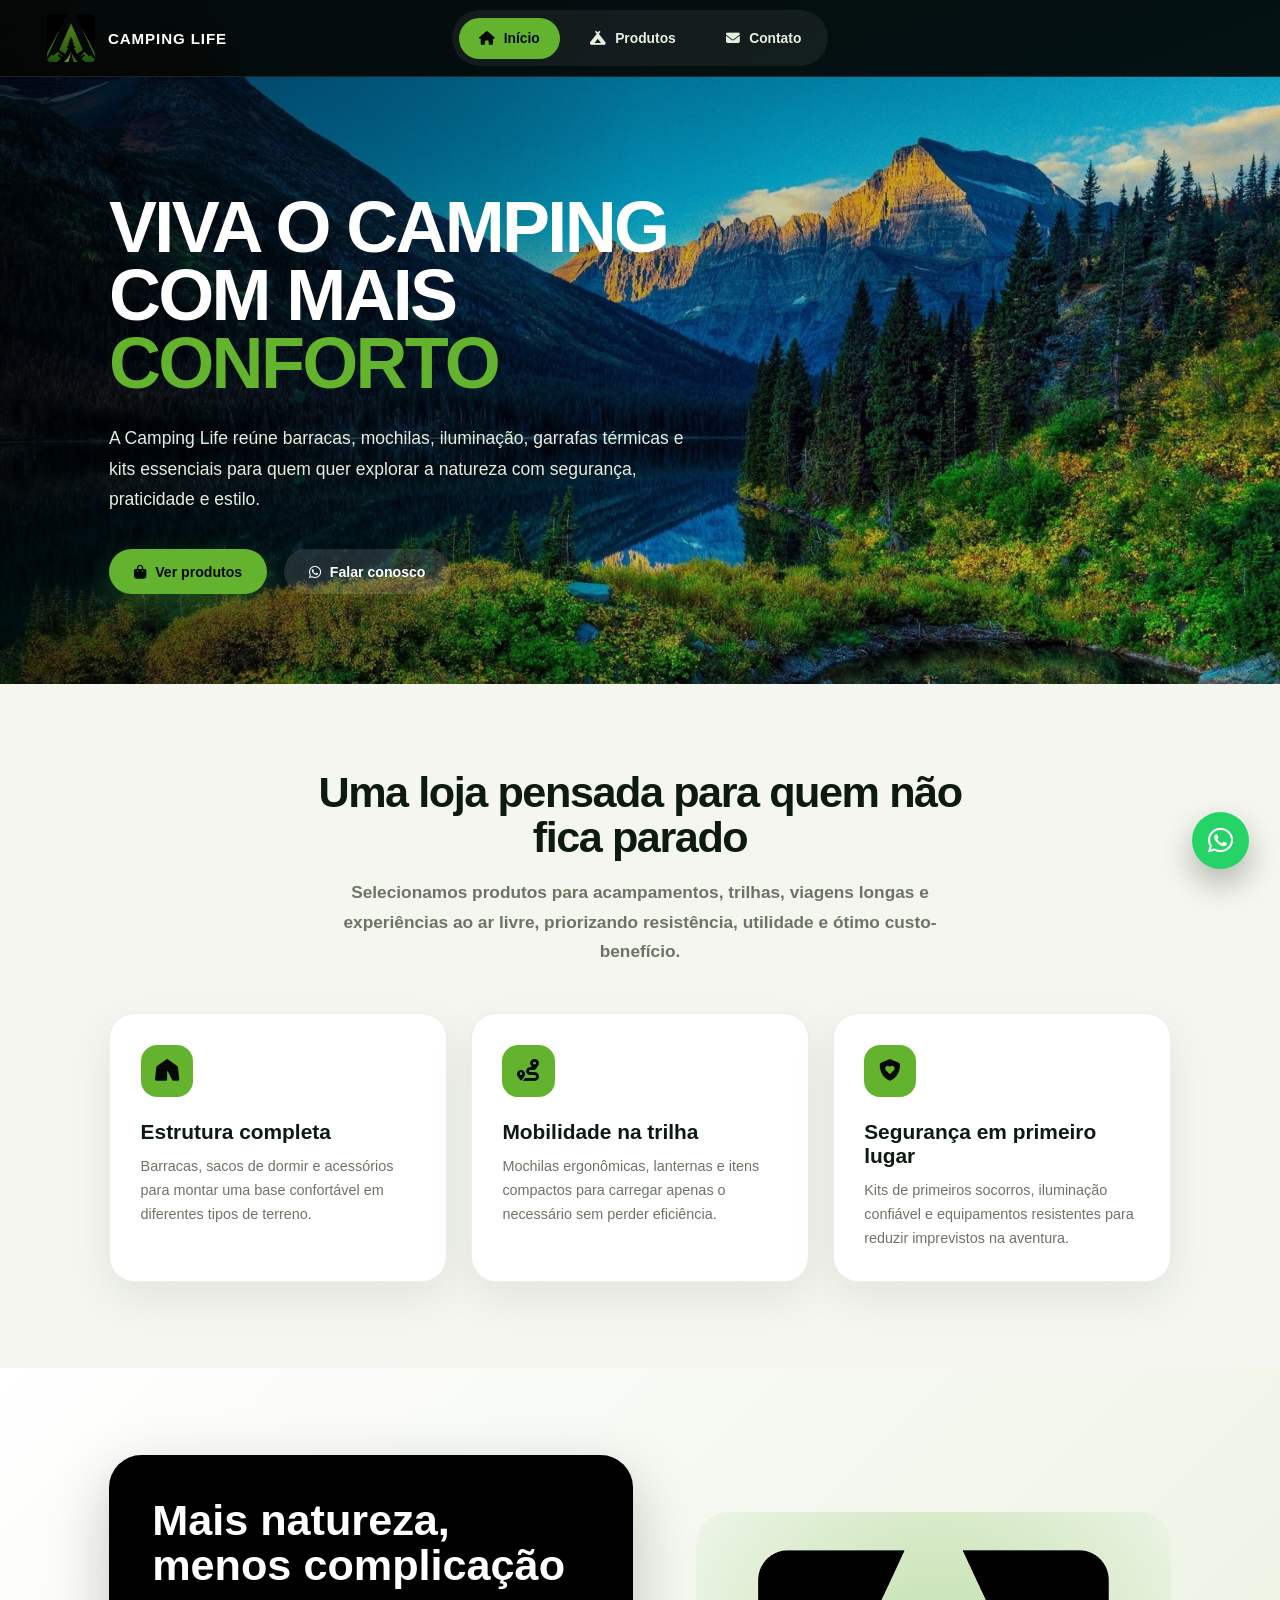
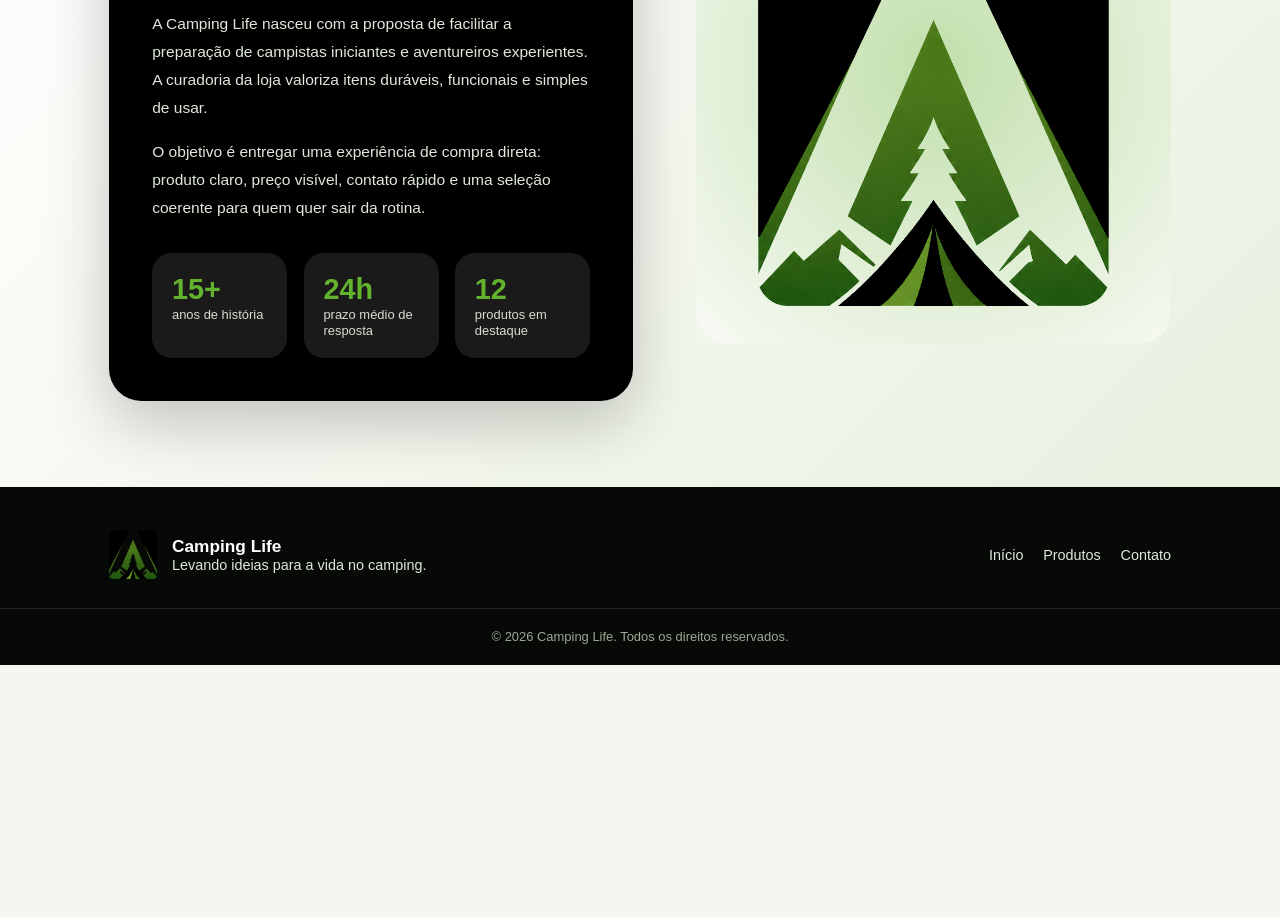
<file: index.html>
<!DOCTYPE html>
<html lang="pt-br">

<head>
    <meta charset="UTF-8">
    <title>Camping Life | Início</title>
    <link rel="stylesheet" href="https://cdnjs.cloudflare.com/ajax/libs/font-awesome/6.5.1/css/all.min.css">
    <link rel="stylesheet" href="style.css">
</head>

<body>
    <header class="site-header">
        <a class="logo-link" href="index.html"><img src="logo.png" alt="Camping Life"><span>Camping Life</span></a>
        <nav class="main-nav">
            <a class="active" href="index.html"><i class="fa-solid fa-house"></i>Início</a>
            <a href="produtos.html"><i class="fa-solid fa-campground"></i>Produtos</a>
            <a href="contato.html"><i class="fa-solid fa-envelope"></i>Contato</a>
        </nav>
    </header>

    <main>
        <section class="hero">
            <div class="container">
                <div class="hero-content">
                    <h1>Viva o camping com mais <span>conforto</span></h1>
                    <p>A Camping Life reúne barracas, mochilas, iluminação, garrafas térmicas e kits essenciais para
                        quem quer explorar a natureza com segurança, praticidade e estilo.</p>
                    <div class="actions">
                        <a class="btn" href="produtos.html"><i class="fa-solid fa-bag-shopping"></i>Ver produtos</a>
                        <a class="btn dark" href="contato.html"><i class="fa-brands fa-whatsapp"></i>Falar conosco</a>
                    </div>
                </div>
            </div>
        </section>

        <section class="section">
            <div class="container">
                <div class="section-header">
                    <h2>Uma loja pensada para quem não fica parado</h2>
                    <p>Selecionamos produtos para acampamentos, trilhas, viagens longas e experiências ao ar livre,
                        priorizando resistência, utilidade e ótimo custo-benefício.</p>
                </div>
                <div class="feature-grid">
                    <div class="feature-card">
                        <i class="fa-solid fa-tent"></i>
                        <h3>Estrutura completa</h3>
                        <p>Barracas, sacos de dormir e acessórios para montar uma base confortável em diferentes tipos
                            de terreno.</p>
                    </div>
                    <div class="feature-card">
                        <i class="fa-solid fa-route"></i>
                        <h3>Mobilidade na trilha</h3>
                        <p>Mochilas ergonômicas, lanternas e itens compactos para carregar apenas o necessário sem
                            perder eficiência.</p>
                    </div>
                    <div class="feature-card">
                        <i class="fa-solid fa-shield-heart"></i>
                        <h3>Segurança em primeiro lugar</h3>
                        <p>Kits de primeiros socorros, iluminação confiável e equipamentos resistentes para reduzir
                            imprevistos na aventura.</p>
                    </div>
                </div>
            </div>
        </section>

        <section class="about-band">
            <div class="container about-layout">
                <div class="about-panel">
                    <h2>Mais natureza, menos complicação</h2>
                    <p>A Camping Life nasceu com a proposta de facilitar a preparação de campistas iniciantes e
                        aventureiros experientes. A curadoria da loja valoriza itens duráveis, funcionais e simples de
                        usar.</p>
                    <p>O objetivo é entregar uma experiência de compra direta: produto claro, preço visível, contato
                        rápido e uma seleção coerente para quem quer sair da rotina.</p>
                    <div class="stats">
                        <div class="stat"><strong>15+</strong><span>anos de história</span></div>
                        <div class="stat"><strong>24h</strong><span>prazo médio de resposta</span></div>
                        <div class="stat"><strong>12</strong><span>produtos em destaque</span></div>
                    </div>
                </div>
                <div class="logo-panel">
                    <img src="logo.png" alt="Logo Camping Life">
                </div>
            </div>
        </section>
    </main>

    <footer class="site-footer">
        <div class="container footer-layout">
            <div class="footer-brand"><img src="logo.png" alt="Camping Life">
                <div>
                    <h3>Camping Life</h3>
                    <p>Levando ideias para a vida no camping.</p>
                </div>
            </div>
            <nav class="footer-nav"><a href="index.html">Início</a><a href="produtos.html">Produtos</a><a
                    href="contato.html">Contato</a></nav>
        </div>
        <p class="copyright">&copy; 2026 Camping Life. Todos os direitos reservados.</p>
    </footer>
    <a class="whatsapp-fixed" href="https://wa.me/559284066727" target="_blank" aria-label="Fale pelo WhatsApp"><i
            class="fa-brands fa-whatsapp"></i></a>
</body>

</html>
</file>
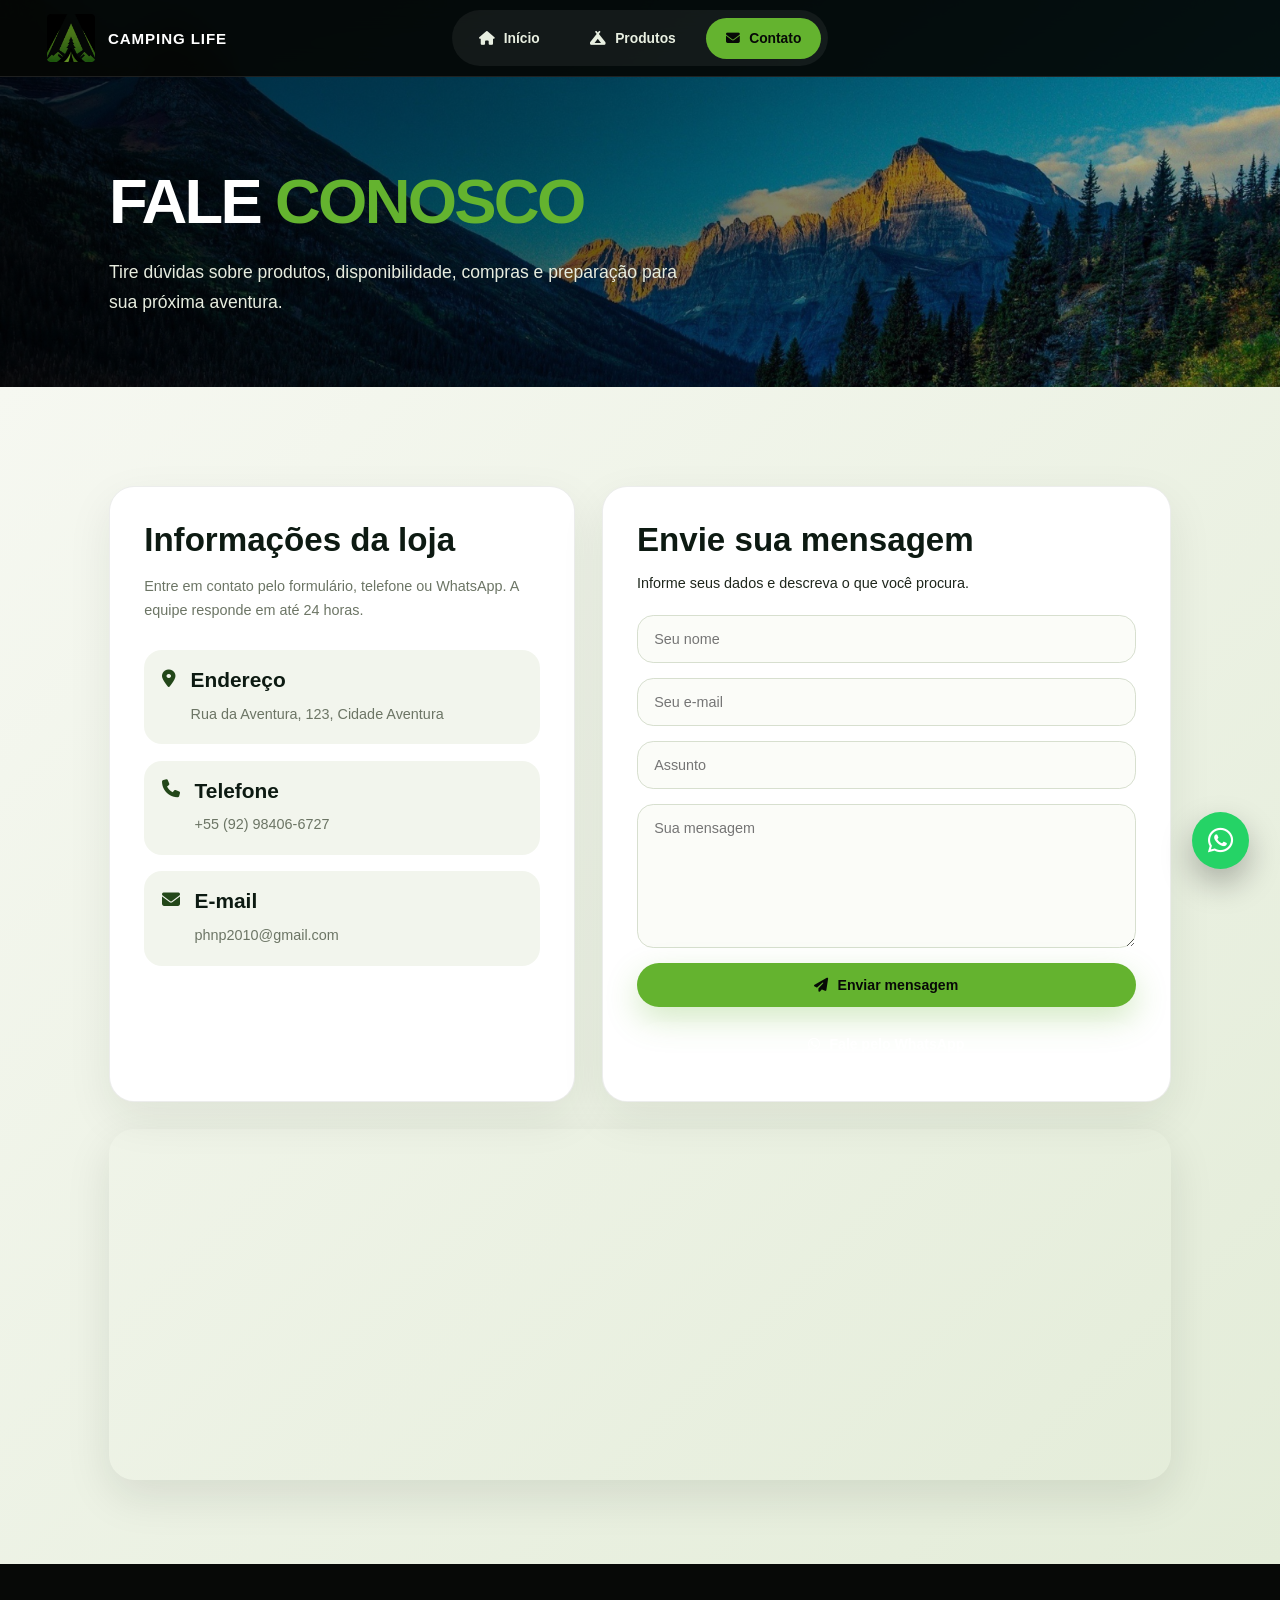
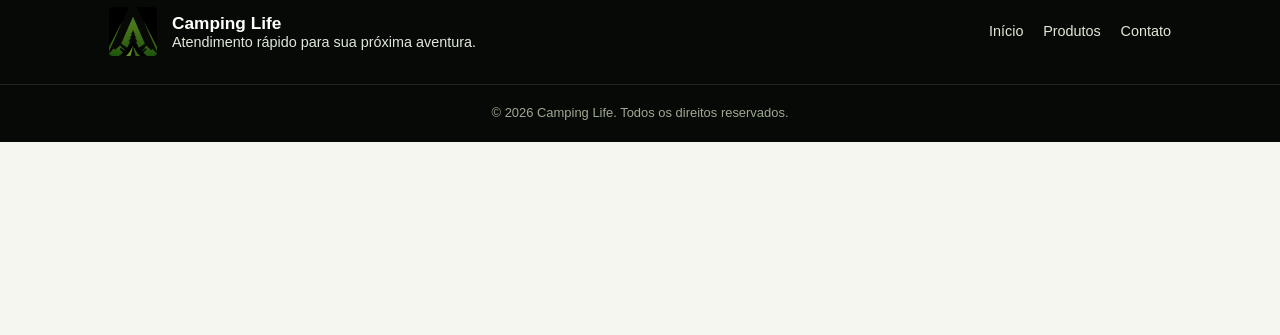
<file: contato.html>
<!DOCTYPE html>
<html lang="pt-br">

<head>
    <meta charset="UTF-8">
    <title>Camping Life | Contato</title>
    <link rel="stylesheet" href="https://cdnjs.cloudflare.com/ajax/libs/font-awesome/6.5.1/css/all.min.css">
    <link rel="stylesheet" href="style.css">
</head>

<body>
    <header class="site-header">
        <a class="logo-link" href="index.html"><img src="logo.png" alt="Camping Life"><span>Camping Life</span></a>
        <nav class="main-nav">
            <a href="index.html"><i class="fa-solid fa-house"></i>Início</a>
            <a href="produtos.html"><i class="fa-solid fa-campground"></i>Produtos</a>
            <a class="active" href="contato.html"><i class="fa-solid fa-envelope"></i>Contato</a>
        </nav>
    </header>

    <main>
        <section class="page-hero" style="background-attachment: fixed; background-size: cover;">
            <div class="container page-title">
                <h1>Fale <span>conosco</span></h1>
                <p>Tire dúvidas sobre produtos, disponibilidade, compras e preparação para sua próxima aventura.</p>
            </div>
        </section>

        <section class="contact-page">
            <div class="container contact-layout">
                <div class="info-card">
                    <h2>Informações da loja</h2>
                    <p>Entre em contato pelo formulário, telefone ou WhatsApp. A equipe responde em até 24 horas.</p>
                    <div class="info-list">
                        <div class="info-item"><i class="fa-solid fa-location-dot"></i>
                            <div>
                                <h3>Endereço</h3>
                                <p>Rua da Aventura, 123, Cidade Aventura</p>
                            </div>
                        </div>
                        <div class="info-item"><i class="fa-solid fa-phone"></i>
                            <div>
                                <h3>Telefone</h3>
                                <p>+55 (92) 98406-6727</p>
                            </div>
                        </div>
                        <div class="info-item"><i class="fa-solid fa-envelope"></i>
                            <div>
                                <h3>E-mail</h3>
                                <p>phnp2010@gmail.com</p>
                            </div>
                        </div>
                    </div>
                </div>
                <section class="form-card">
                    <h2>Envie sua mensagem</h2>
                    <p>Informe seus dados e descreva o que você procura.</p>
                    <form class="contact-form">
                        <input type="text" placeholder="Seu nome" required>
                        <input type="email" placeholder="Seu e-mail" required>
                        <input type="text" placeholder="Assunto" required>
                        <textarea rows="7" placeholder="Sua mensagem" required></textarea>
                        <button class="btn" type="submit"><i class="fa-solid fa-paper-plane"></i>Enviar
                            mensagem</button>
                        <a class="btn dark" href="https://wa.me/559284066727" target="_blank"><i
                                class="fa-brands fa-whatsapp"></i>Fale pelo WhatsApp</a>
                    </form>
                </section>
            </div>
            <div class="container">
                <iframe class="map-frame"
                    src="https://www.google.com/maps/embed?pb=!1m18!1m12!1m3!1d31872.37600046715!2d-60.025378053086946!3d-3.082130501180229!2m3!1f0!2f0!3f0!3m2!1i1024!2i768!4f13.1!3m3!1m2!1s0x926c1a951b43057f%3A0xff2370d58d482958!2sParque%20Dez%20de%20Novembro%2C%20Manaus%20-%20AM!5e0!3m2!1spt-BR!2sbr!4v1779892497347!5m2!1spt-BR!2sbr"
                    loading="lazy" referrerpolicy="no-referrer-when-downgrade"></iframe>
            </div>
        </section>
    </main>

    <footer class="site-footer">
        <div class="container footer-layout">
            <div class="footer-brand"><img src="logo.png" alt="Camping Life">
                <div>
                    <h3>Camping Life</h3>
                    <p>Atendimento rápido para sua próxima aventura.</p>
                </div>
            </div>
            <nav class="footer-nav"><a href="index.html">Início</a><a href="produtos.html">Produtos</a><a
                    href="contato.html">Contato</a></nav>
        </div>
        <p class="copyright">&copy; 2026 Camping Life. Todos os direitos reservados.</p>
    </footer>
    <a class="whatsapp-fixed" href="https://wa.me/559284066727" target="_blank" aria-label="Fale pelo WhatsApp"><i
            class="fa-brands fa-whatsapp"></i></a>
</body>

</html>
</file>
<file: style.css>
:root {
    --verde: #64b32f;
    --verde-escuro: #234719;
    --verde-profundo: #0d1a12;
    --preto: #070907;
    --branco: #ffffff;
    --texto: #1f271d;
    --muted: #6c7565;
    --sombra: 0 24px 70px rgba(0, 0, 0, 0.22);
    --container: 1180px;
    --radius: 28px;
}

* {
    box-sizing: border-box;
    margin: 0;
    padding: 0;
}

html {
    scroll-behavior: smooth;
    zoom: 90%;
}

body {
    min-width: 1200px;
    color: var(--texto);
    background: #f4f6ef;
    font-family: Arial, Helvetica, sans-serif;
}

a {
    color: inherit;
    text-decoration: none;
}

img {
    display: block;
}

.container {
    width: var(--container);
    margin: 0 auto;
}

.site-header {
    position: fixed;
    z-index: 100;
    top: 0;
    left: 0;
    width: 100%;
    min-width: 1200px;
    height: 86px;
    display: flex;
    align-items: center;
    justify-content: center;
    border-bottom: 1px solid rgba(255, 255, 255, 0.10);
    background: rgba(5, 7, 5, 0.92);
    backdrop-filter: blur(16px);
}

.logo-link {
    position: absolute;
    left: 52px;
    display: flex;
    align-items: center;
    gap: 14px;
    color: var(--branco);
    font-size: 1.05rem;
    font-weight: 800;
    letter-spacing: 1px;
    text-transform: uppercase;
}

.logo-link img {
    width: 54px;
    height: 54px;
    object-fit: contain;
}

.main-nav {
    display: flex;
    align-items: center;
    gap: 12px;
    padding: 8px;
    border-radius: 999px;
    background: rgba(255, 255, 255, 0.06);
}

.main-nav a {
    padding: 14px 22px;
    border-radius: 999px;
    color: #e8efe1;
    font-size: 0.96rem;
    font-weight: 700;
    transition: 0.25s ease;
}

.main-nav a:hover,
.main-nav .active {
    color: var(--preto);
    background: var(--verde);
}

.main-nav a i{
    font-size: auto;
    padding: 0 10px 0 0;
}

.hero {
    min-height: 760px;
    display: grid;
    align-items: center;
    padding-top: 86px;
    background: linear-gradient(90deg, rgba(0, 0, 0, 0.78), rgba(0, 0, 0, 0.24), rgba(0, 0, 0, 0.12)), url("hero.png") center / cover fixed;
}

.hero-content {
    width: 760px;
    color: var(--branco);
}

.hero h1,
.page-title h1 {
    margin-top: 28px;
    font-size: 5rem;
    line-height: 0.95;
    letter-spacing: -3px;
    text-transform: uppercase;
}

.hero h1 span,
.page-title h1 span {
    color: var(--verde);
}

.hero p,
.page-title p {
    width: 650px;
    margin-top: 28px;
    color: #e7ecdf;
    font-size: 1.22rem;
    line-height: 1.75;
}

.actions {
    display: flex;
    gap: 18px;
    margin-top: 38px;
}

.btn {
    display: inline-flex;
    align-items: center;
    justify-content: center;
    gap: 10px;
    min-width: 170px;
    padding: 16px 28px;
    border: 0;
    border-radius: 999px;
    color: var(--preto);
    background: var(--verde);
    font-size: 0.98rem;
    font-weight: 900;
    cursor: pointer;
    box-shadow: 0 14px 35px rgba(100, 179, 47, 0.28);
    transition: 0.25s ease;
}

.btn:hover {
    transform: translateY(-3px);
    background: #81cf44;
}

.btn.dark {
    color: var(--branco);
    background: rgba(255, 255, 255, 0.12);
    box-shadow: none;
}

.section {
    padding: 96px 0;
}

.section-header {
    max-width: 780px;
    margin: 0 auto 52px;
    text-align: center;
}

.section-header h2 {
    width: auto;
    color: var(--verde-profundo);
    font-size: 3rem;
    line-height: 1.04;
    letter-spacing: -1.6px;
}

.section-header p {
    width: 680px;
    max-width: 100%;
    margin: 20px auto 0;
    color: var(--muted);
    font-size: 1.2rem;
    line-height: 1.7;
    font-weight: bold;
}

.feature-grid,
.product-grid {
    display: grid;
    grid-template-columns: repeat(3, 1fr);
    gap: 26px;
}

.feature-card,
.product-card,
.info-card,
.form-card {
    border: 1px solid rgba(13, 26, 18, 0.08);
    border-radius: var(--radius);
    background: var(--branco);
    box-shadow: 0 18px 50px rgba(23, 32, 18, 0.08);
}

.feature-card {
    min-height: 250px;
    padding: 34px;
    transition: 0.25s ease;
}

.feature-card:hover {
    transform: translateY(-8px);
    box-shadow: var(--sombra);
}

.feature-card i {
    width: 58px;
    height: 58px;
    display: grid;
    place-items: center;
    margin-bottom: 26px;
    border-radius: 18px;
    color: var(--preto);
    background: var(--verde);
    font-size: 1.5rem;
}

.feature-card h3,
.product-card h3,
.info-card h3 {
    color: var(--verde-profundo);
    font-size: 1.45rem;
    margin-bottom: 12px;
}

.feature-card p,
.product-card p,
.info-card p {
    color: var(--muted);
    line-height: 1.65;
}

.product-card p {
    flex: 1;
}

.product-card {
    overflow: hidden;
    display: flex;
    flex-direction: column;
    transition: 0.25s ease;
}

.product-card:hover {
    transform: translateY(-8px);
    box-shadow: var(--sombra);
}

.product-card img {
    width: 100%;
    height: 235px;
    object-fit: cover;
    background: #eef1e9;
}

.product-card.contain img {
    object-fit: contain;
    padding: 22px;
}

.product-content {
    flex: 1;
    display: flex;
    flex-direction: column;
    padding: 28px;
}

.price {
    display: flex;
    align-items: center;
    margin: auto;
    gap: 16px;
    margin-top: 24px;
    padding-top: 22px;
    border-top: 1px solid rgba(13, 26, 18, 0.08);
}

.price strong {
    color: var(--verde-escuro);
    font-size: 1.4rem;
    white-space: nowrap;
}

.about-band {
    padding: 96px 0;
    background: linear-gradient(135deg, #ffffff, #e9f0df);
}

.about-layout {
    display: grid;
    grid-template-columns: 1.05fr 0.95fr;
    gap: 70px;
    align-items: center;
}

.about-panel {
    padding: 48px;
    border-radius: 36px;
    color: var(--branco);
    background: black;
    box-shadow: var(--sombra);
}

.about-panel h2 {
    font-size: 3rem;
    line-height: 1.05;
    margin-bottom: 24px;
}

.about-panel p {
    color: #dfe8d9;
    font-size: 1.08rem;
    line-height: 1.8;
    margin-bottom: 18px;
}

.logo-panel {
    height: 480px;
    display: grid;
    place-items: center;
    border-radius: 36px;
    background: radial-gradient(circle at 50% 35%, rgba(100, 179, 47, 0.34), rgba(255, 255, 255, 0.55));
}

.logo-panel img {
    width: 390px;
}

.stats {
    display: grid;
    grid-template-columns: repeat(3, 1fr);
    gap: 18px;
    margin-top: 34px;
}

.stat {
    padding: 22px;
    border-radius: 22px;
    background: rgba(255, 255, 255, 0.10);
}

.stat strong {
    display: block;
    color: var(--verde);
    font-size: 2rem;
}

.stat span {
    color: #d6ddcf;
    font-size: 0.9rem;
}

.page-hero {
    min-height: 430px;
    display: grid;
    align-items: center;
    padding-top: 86px;
    color: var(--branco);
    background: linear-gradient(90deg, rgba(0, 0, 0, 0.82), rgba(0, 0, 0, 0.28)), url("hero.png") center / cover;
}

.page-title h1 {
    font-size: 4.4rem;
}

.products-page {
    padding: 90px 0;
}

.products-page .product-grid {
    grid-template-columns: repeat(4, 1fr);
}

.products-page .product-card img {
    height: 210px;
}

.products-page .price {
    align-items: stretch;
    flex-direction: column;
}

.products-page .price .btn {
    width: 100%;
    min-width: 0;
    padding: 14px 20px;
}

.contact-page {
    padding: 110px 0 90px;
    background: linear-gradient(135deg, #f6f8f1, #e3ecd8);
}

.contact-layout {
    display: grid;
    grid-template-columns: 0.9fr 1.1fr;
    gap: 30px;
}

.info-card,
.form-card {
    padding: 38px;
}

.info-card h2,
.form-card h2 {
    color: var(--verde-profundo);
    font-size: 2.3rem;
    margin-bottom: 18px;
}

.info-list {
    display: grid;
    gap: 18px;
    margin-top: 30px;
}

.info-item {
    display: flex;
    gap: 16px;
    align-items: flex-start;
    padding: 20px;
    border-radius: 20px;
    background: #f2f5ed;
    transition: 0.5s ease-out all ;
}

.info-item:hover {
    transform: translateY(-10px);
}

.info-item i {
    color: var(--verde-escuro);
    font-size: 1.25rem;
    margin-top: 2px;
}

.contact-form {
    display: grid;
    gap: 16px;
    margin-top: 26px;
}

.contact-form input,
.contact-form textarea {
    width: 100%;
    padding: 17px 18px;
    border: 1px solid #d7dfcf;
    border-radius: 18px;
    outline: none;
    color: var(--texto);
    background: #fbfcf8;
    font: inherit;
}

.map-frame {
    width: 100%;
    height: 390px;
    margin-top: 30px;
    border: 0;
    border-radius: 28px;
    box-shadow: 0 18px 50px rgba(23, 32, 18, 0.10);
}

.site-footer {
    padding: 48px 0 24px;
    color: #dfe8d9;
    background: #070907;
}

.footer-layout {
    display: flex;
    justify-content: space-between;
    align-items: center;
    padding-bottom: 32px;
}

.footer-brand {
    display: flex;
    align-items: center;
    gap: 16px;
}

.footer-brand img {
    width: 54px;
    height: 54px;
    object-fit: contain;
}

.footer-brand h3 {
    color: var(--branco);
    font-size: 1.2rem;
}

.footer-nav {
    display: flex;
    gap: 22px;
}

.footer-nav a:hover {
    color: var(--verde);
}

.copyright {
    padding-top: 22px;
    border-top: 1px solid rgba(255, 255, 255, 0.11);
    color: #9ea993;
    text-align: center;
    font-size: 0.9rem;
}

.whatsapp-fixed {
    position: fixed;
    z-index: 120;
    right: 34px;
    bottom: 34px;
    width: 64px;
    height: 64px;
    display: grid;
    place-items: center;
    border-radius: 50%;
    color: var(--branco);
    background: #25d366;
    font-size: 2rem;
    box-shadow: 0 16px 35px rgba(0, 0, 0, 0.28);
    transition: 0.25s ease;
}

.whatsapp-fixed:hover {
    transform: translateY(-5px) scale(1.04);
}
</file>
